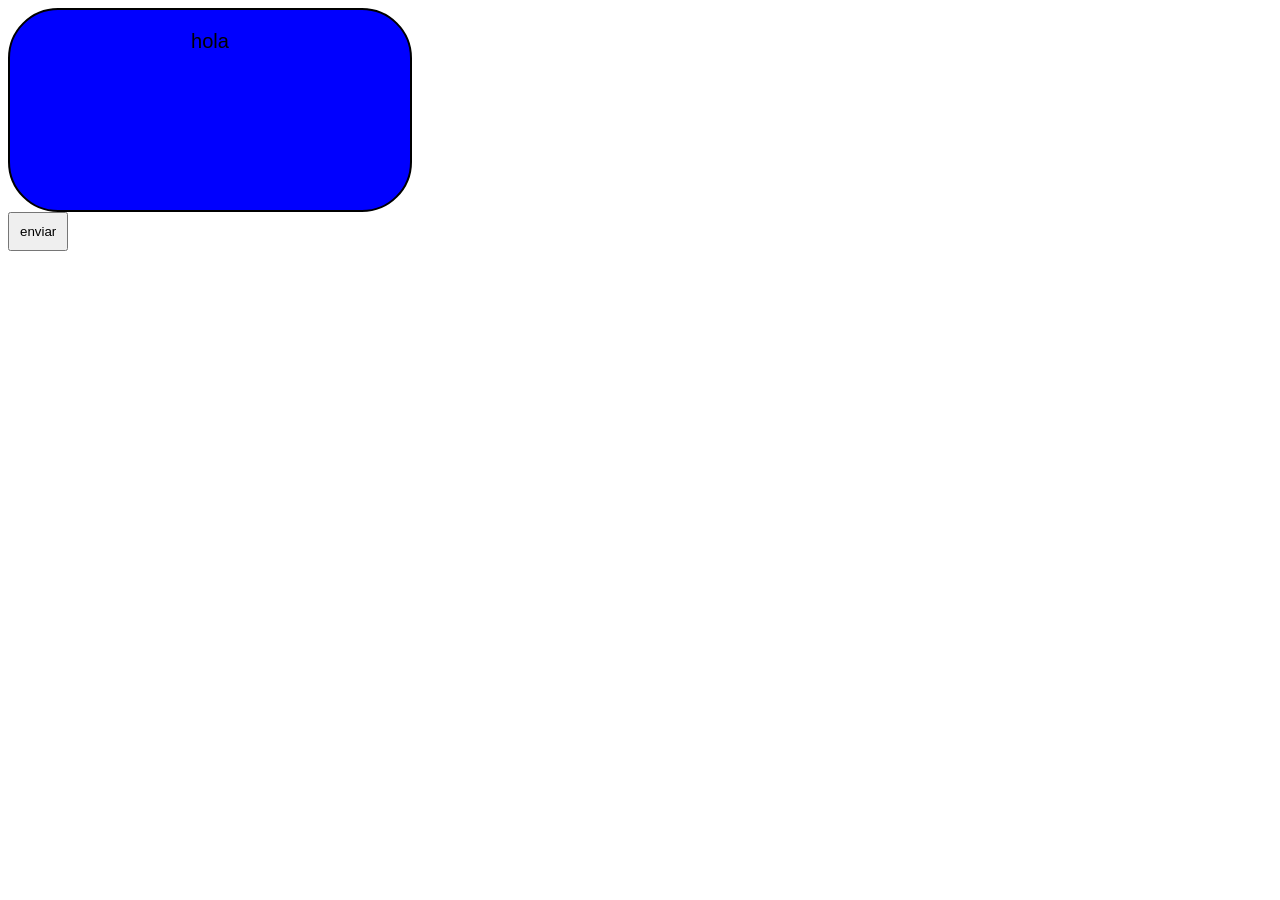
<file: css/index.HTML>
<!DOCTYPE html>
<html lang="en">
  <head>
    <meta charset="UTF-8" />
    <meta name="viewport" content="width=device-width, initial-scale=1.0" />
    <title>Propiedades basicas CSS</title>
  </head>
  <link rel="stylesheet" href="style.css" />
  <body>
    <div class="contenedor"><p>hola</p></div>
    <button class="button-div">enviar</button>
  </body>
</html>
</file>
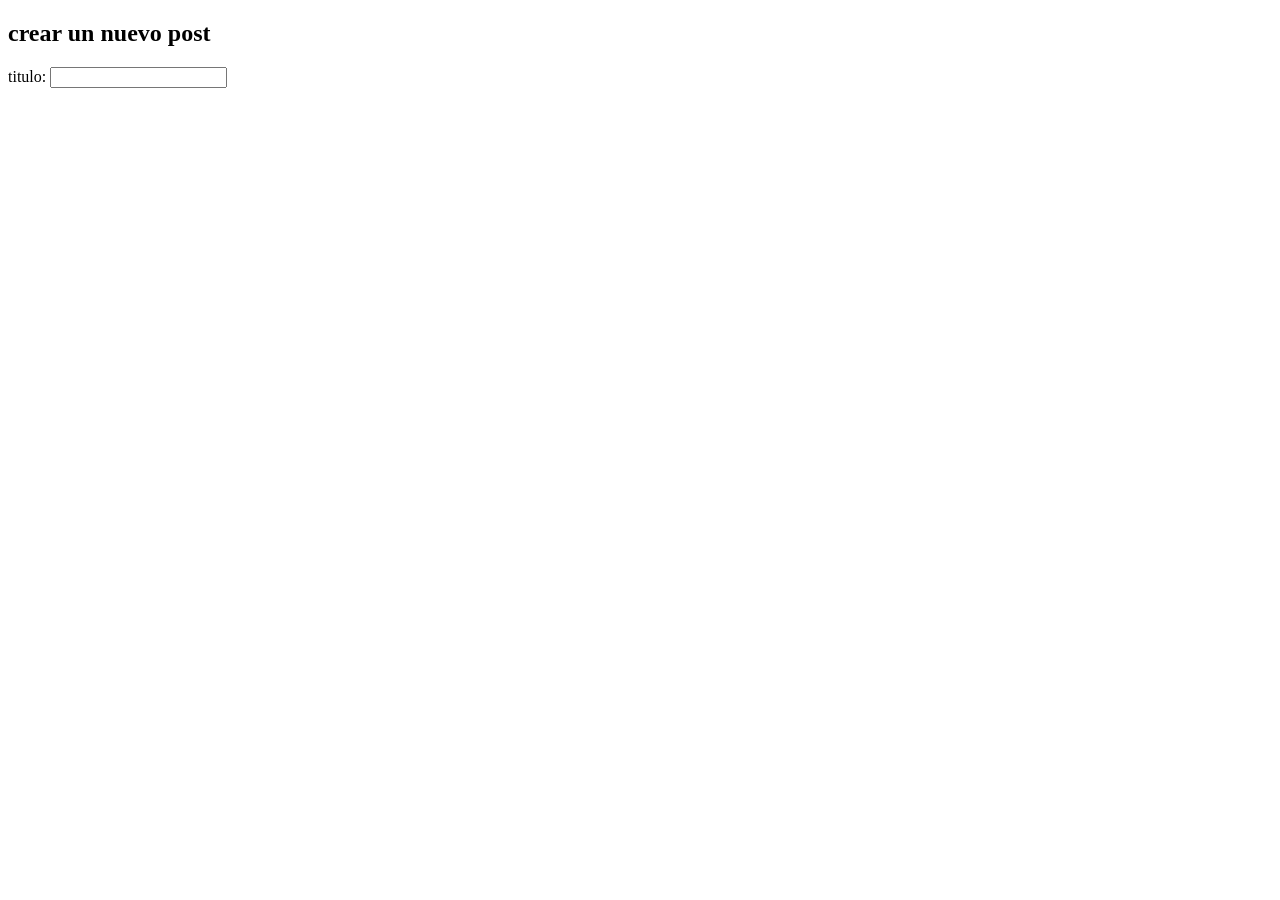
<file: ejemplosForm/index.html>
<!DOCTYPE html>
<html lang="en">
<head>
    <meta charset="UTF-8">
    <meta name="viewport" content="width=<device-width>, initial-scale=1.0">
    <title>Document</title>
</head>
<body>
    <h2>crear un nuevo post</h2>

    <form>
      <label for="title">titulo: </label></label>
      <!--input es el encargado de recibr el texto o datos que el usuario quiera-->
      <input type="text" id="title" name="title"/>
      <!--en el date lo cambiamos para ver que tipo de dato necesitamos, ejemplo el dia o la, fecha.-->

    <label 
    </form>
</body>
</html>
</file>
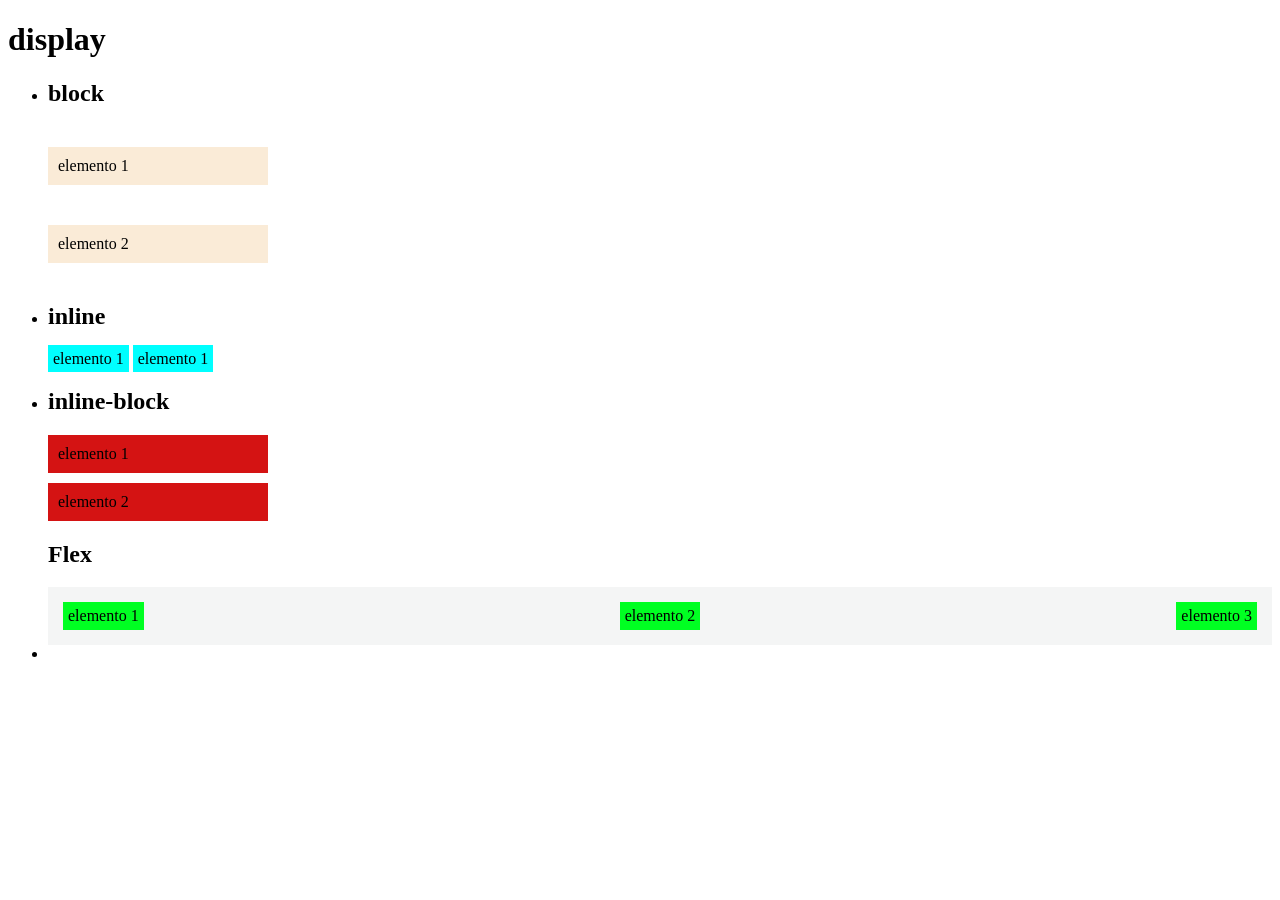
<file: Modelos de caja/index.html>
<!DOCTYPE html>
<html lang="en">
<head>
    <meta charset="UTF-8">
    <meta name="viewport" content="width=device-width, initial-scale=1.0">
    <link rel ="stylesheet" href="styles.css"/>
    <title>Modelo de caja</title>
    </head>
    <body>
        <div>
            <h1>display</h1>
            <ul>
                <li><h2>block</h2>
                
                    <div class="block">elemento 1</div>
                    <div class="block">elemento 2</div>
                </li>

                <li>
                    <h2>inline</h2>
                    <span class="inline">elemento 1</span>
                    <span class="inline">elemento 1</span>
                </li>

                <li>
                    <h2>inline-block</h2>
                    <div class="inline-block">elemento 1</div>
                    <div class="inline-block">elemento 2</div>
                </li>
                 <h2>Flex</h2>
                 <div class="flex-container">
                     <div class="flex-item">elemento 1</div>
                     <div class="flex-item">elemento 2</div>
                     <div class="flex-item">elemento 3</div>
                 </div>

                <li>

                </li>


            </ul>
        </div>
    </body>
    </html>
</file>
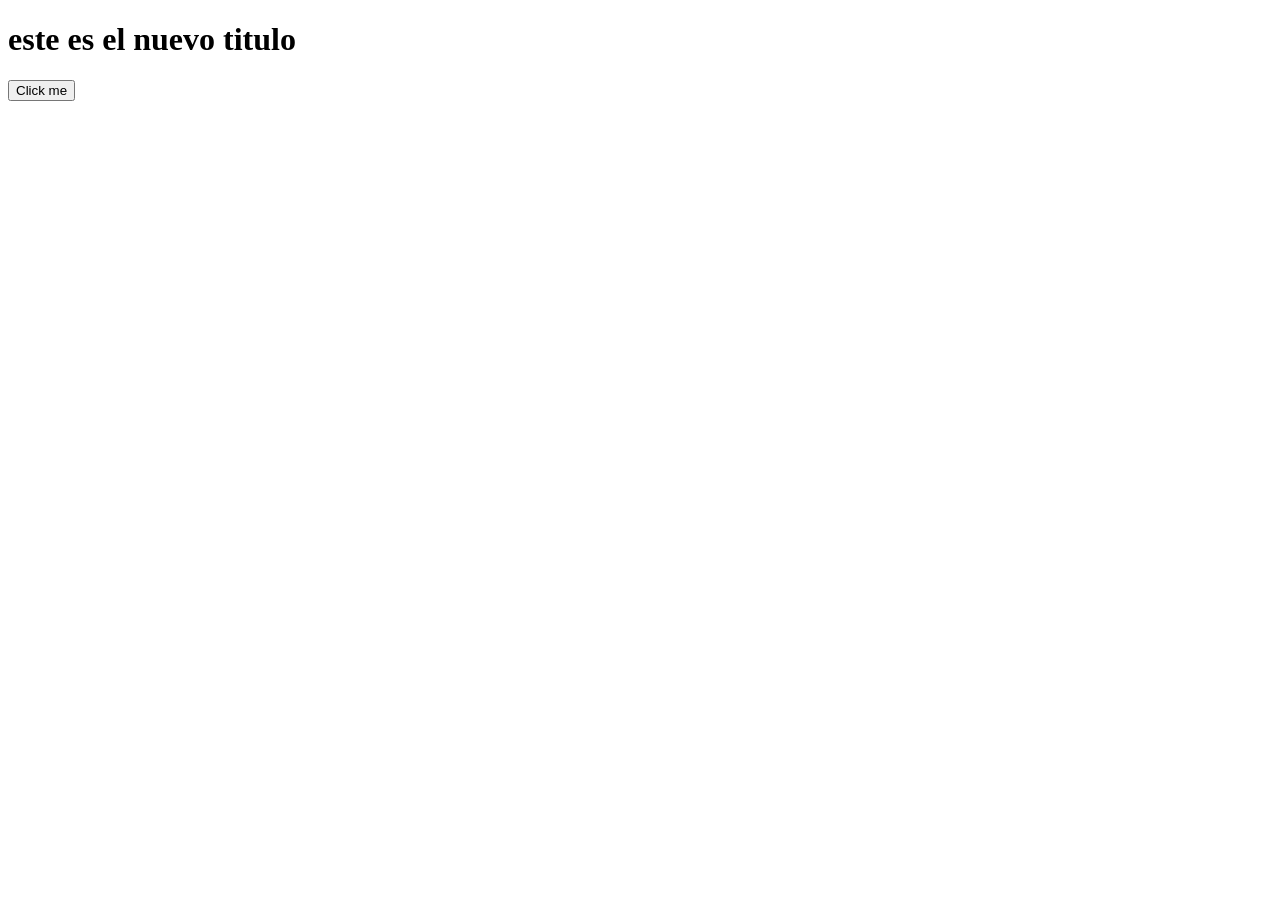
<file: javascript/manipulacion-dom/index.html>
<!DOCTYPE html>
<html lang="en">
<head>
    <meta charset="UTF-8">
    <meta name="viewport" content="width=device-width, initial-scale=1.0">
    <title>Manipulacion del DOM</title>
</head>
<body>
    <H1 id="titulo" >ETEC 5to D</H1>
    <button id="boton">Click me</button>
    <script src="script.js"></script>
</body>
</html>
</file>
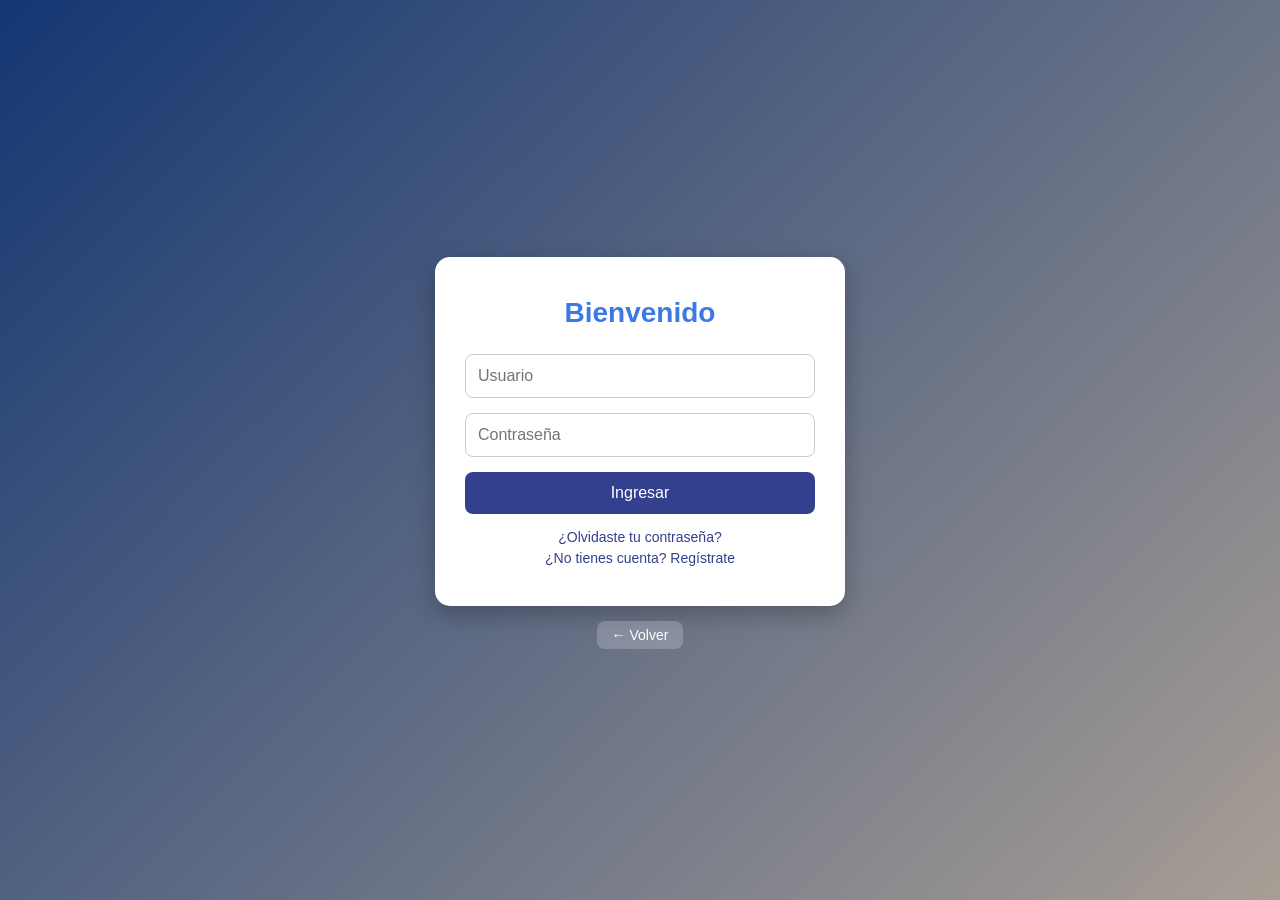
<file: Modelos de caja/ejercicio 2 caja/index.html>
<!DOCTYPE html>
<html lang="es">
  <head>
    <meta charset="UTF-8" />
    <meta name="viewport" content="width=device-width, initial-scale=1.0" />
    <title>Ejercicio 2</title>
    <link rel="stylesheet" href="styles.css" />
  </head>
  <body>
    <div class="contenedor">
      <div class="card">
        <h1 class="titulo">Bienvenido</h1>
        <input class="input" type="text" placeholder="Usuario" />
        <input class="input" type="password" placeholder="Contraseña" />
        <button class="submit">Ingresar</button>

        <div class="links">
          <a href="#">¿Olvidaste tu contraseña?</a>
          <a href="#">¿No tienes cuenta? Regístrate</a>
        </div>
      </div>
      <div class="volver">
        <a href="#">← Volver</a>
      </div>
    </div>
  </body>
</html>
</file>
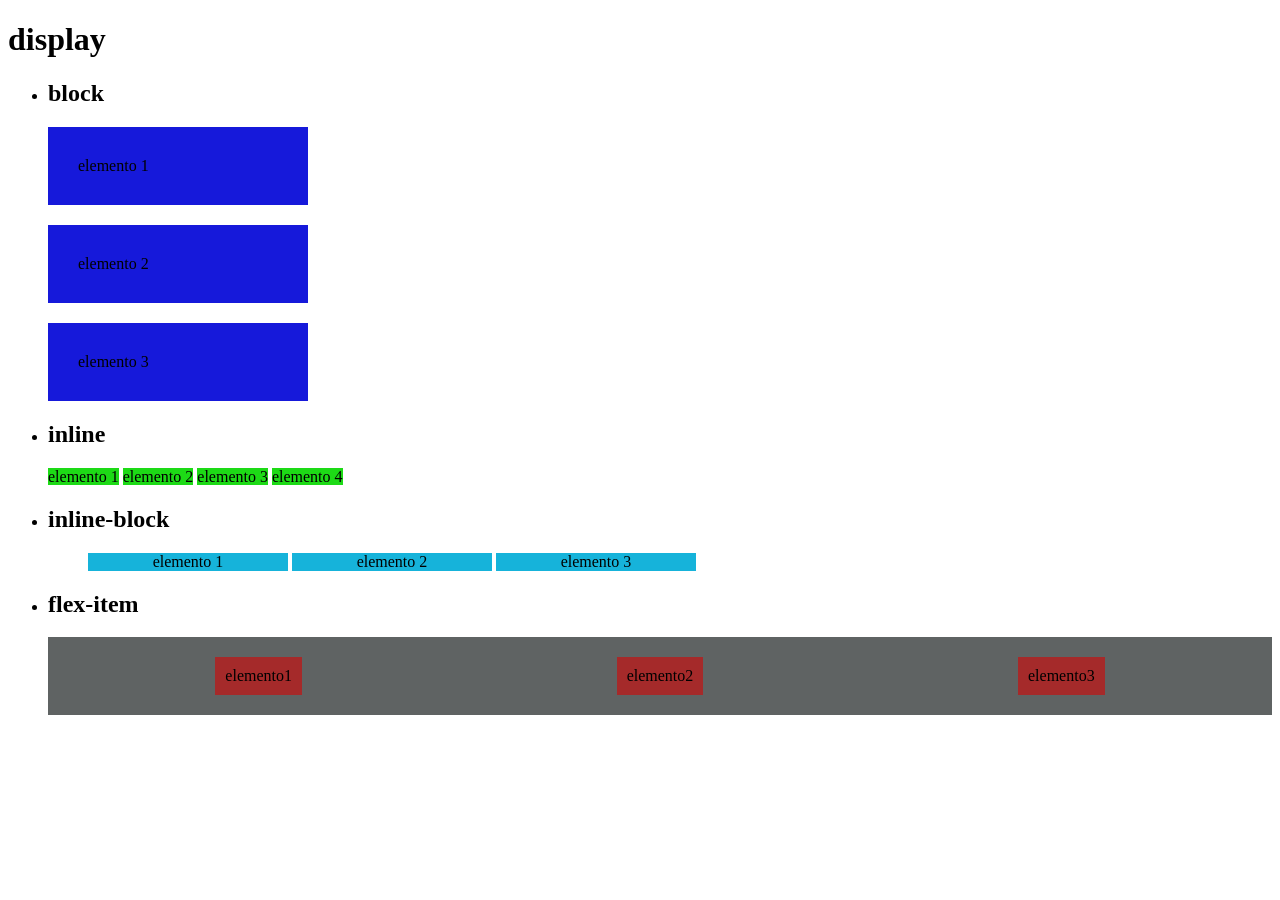
<file: Modelos de caja/Ejercicios modelo cajas/index.html>
<!DOCTYPE html>
<html lang="en">
  <head>
    <meta charset="UTF-8" />
    <meta name="viewport" content="width=device-width, initial-scale=1.0" />
    <link rel="stylesheet" href="styles.css" />
    <title>Ejercicos modelo caja</title>
  </head>
  <body>
    <div>
      <h1>display</h1>
      <ul>
        <li>
          <h2>block</h2>

          <div class="block">elemento 1</div>
          <div class="block">elemento 2</div>
          <div class="block">elemento 3</div>
        </li>

        <li>
          <h2>inline</h2>
          <span class="inline">elemento 1</span>
          <span class="inline">elemento 2</span>
          <span class="inline">elemento 3</span>
          <span class="inline">elemento 4</span>
        </li>

        <li>
          <h2>inline-block</h2>
          <ul>
            <li class="inline-block">elemento 1</li>
            <li class="inline-block">elemento 2</li>
            <li class="inline-block">elemento 3</li>
          </ul>
        </li>

        <li>
          <h2>flex-item</h2>
          <div class="flex-container">
            <div class="flex-item">elemento1</div>
            <div class="flex-item">elemento2</div>
            <div class="flex-item">elemento3</div>
          </div>
        </li>
      </ul>
    </div>
  </body>
</html>
</file>
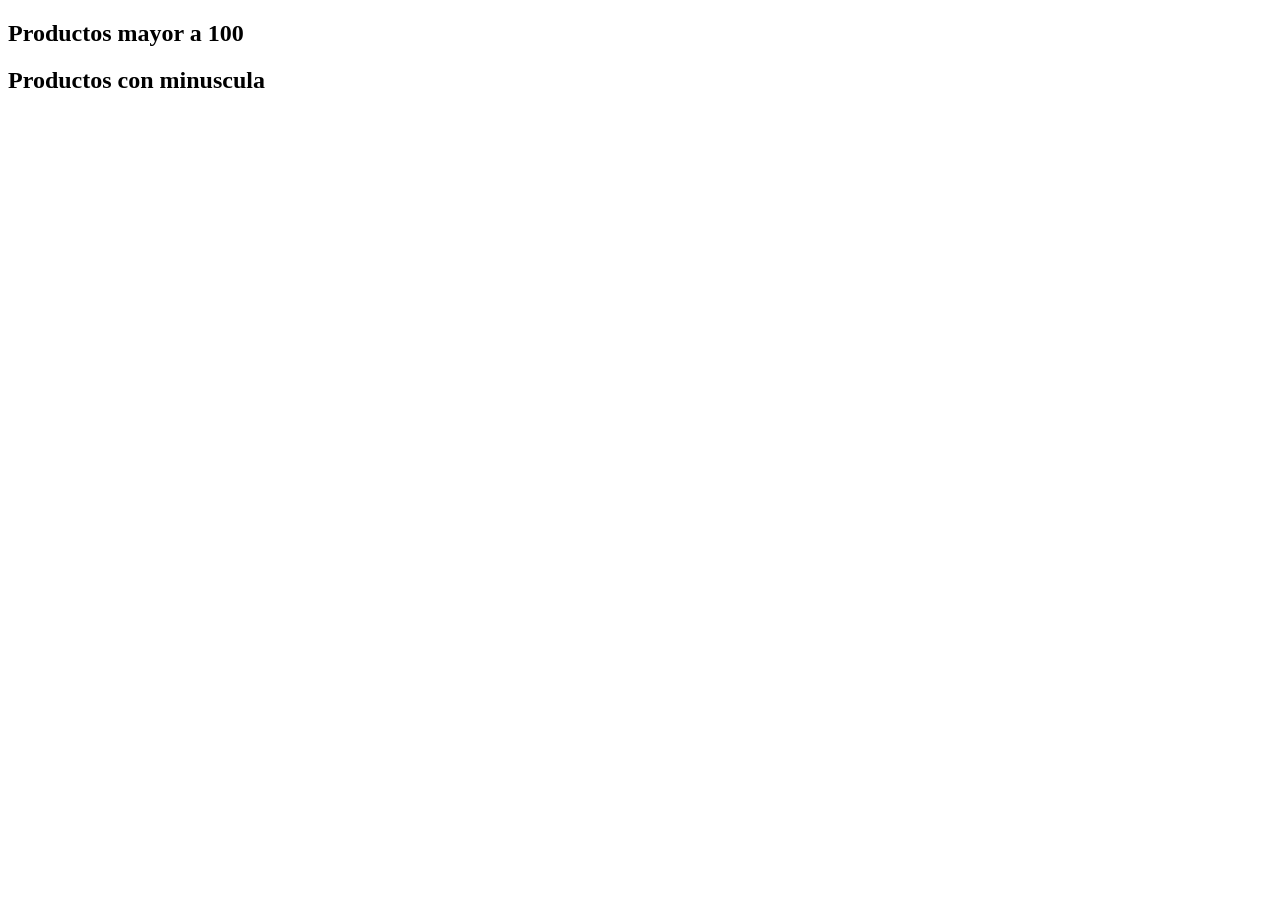
<file: prueba/prueba.html>
<!DOCTYPE html>
<html lang="en">
<head>
    <meta charset="UTF-8">
    <meta name="viewport" content="width=device-width, initial-scale=1.0">
    <title>PRUEBA</title>
</head>
<body>
    <h2>Productos mayor a 100</h2>
     <div id="productos"></div>

    <h2>Productos con minuscula</h2>
     <div id="productos"></div>


    
</body>
</html>
</file>
<file: css/style.css>
/*comentarios*/

/*selectores*/

/*eiqueta*/
/*modificamos directamente la etiqueta
a la cual estamos apuntando*/

p {
  color: #000;
}

/*clase*/
.button-custom {
  color: blue;
}

/*ID*/
#titulo {
  color: white;
}

.contenedor {
  color: blue; /*modifica el color de la letra*/
  background-color: blue; /*color del fondo*/
  font-size: 20px; /*tamaño de la letra*/
  font-family: Arial, Helvetica, sans-serif; /*tipografia*/
  text-align: center; /*alineacion de texto*/
  border: 2px solid black;
  border-radius: 50px; /*redodnde lo bordes*/
  width: 400px; /*el tamaño del ancho*/
  height: 200px; /*el tamaño del largo*/
}
.button-div {
  padding: 10px; /*distancia de el elemento hacia la linea del borde/*
    margin: 10px;/*distancia desde los bordes hacia afuera*/
}

.contenedor-flexible {
  display: flex;
}
</file>
<file: Modelos de caja/styles.css>
.block{
    display: block;
    width: 200px;
    background-color: antiquewhite;
    padding: 10px;
    margin: 40px 0;
}
.inline{
    display: inline;
    background-color: aqua;
    padding: 5px;
}
.inline-block{
    display: block;
    width: 200px;
    background-color: rgb(212, 19, 19);
    padding: 10px;
    margin: 10px 0;
}

.flex-item{
    background-color: rgb(0, 255, 34);
    padding: 5px;
    margin: 5px;
}
.flex-container{
    display: flex;
    justify-content: space-between;
    background-color: rgb(244, 245, 245);
    padding: 10px;

}
</file>
<file: Modelos de caja/ejercicio 2 caja/styles.css>
/* Fondo general */
body {
  margin: 0;
  font-family: Arial, Helvetica, sans-serif;
  background: linear-gradient(135deg, #133672, #a89e95);
  display: flex;
  justify-content: center;
  align-items: center;
  height: 100vh;
}
/* Contenedor principal */
.contenedor {
  display: flex;
  flex-direction: column;
  align-items: center;
}

/* Tarjeta de login */
.card {
  background: #fff;
  padding: 40px 30px;
  border-radius: 15px;
  box-shadow: 0px 8px 25px rgba(0, 0, 0, 0.25);
  text-align: center;
  width: 350px;
  display: flex;
  flex-direction: column;
  gap: 15px;
}

/* Título */
.titulo {
  margin: 0 0 10px;
  color: #3b79e3;
  font-size: 28px;
}

/* Inputs */
.input {
  padding: 12px;
  border: 1px solid #ccc;
  border-radius: 8px;
  font-size: 16px;
  outline: none;
  transition: 0.2s;
}
.input:focus {
  border-color: #759edc;
  box-shadow: 0px 0px 5px #759edc;
}

/* Botón */
.submit {
  background: #32408e;
  color: white;
  border: none;
  padding: 12px;
  font-size: 16px;
  border-radius: 8px;
  cursor: pointer;
  transition: background 0.3s;
}
.submit:hover {
  background: #2a3574;
}

/* Links */
.links {
  display: flex;
  flex-direction: column;
  gap: 5px;
  font-size: 14px;
}
.links a {
  color: #32408e;
  text-decoration: none;
  transition: color 0.3s;
}
.links a:hover {
  color: #1b224d;
}

/* Botón de volver */
.volver {
  margin-top: 20px;
}
.volver a {
  color: white;
  text-decoration: none;
  font-size: 14px;
  background: rgba(255, 255, 255, 0.2);
  padding: 6px 15px;
  border-radius: 8px;
  transition: background 0.3s;
}
.volver a:hover {
  background: rgba(255, 255, 255, 0.4);
}
</file>
<file: Modelos de caja/Ejercicios modelo cajas/styles.css>
.block {
  display: block;
  width: 200px;
  background-color: rgb(22, 25, 218);
  margin: 20px 0;
  padding: 30px;
}
.inline {
  display: inline;
  background-color: rgb(29, 218, 22);
  margin: 20px 0;
  width: 50px;
  height: 500px;
}
.inline-block {
  display: inline-block;
  width: 200px;
  text-align: center;
  background-color: rgb(22, 179, 218);
  list-style: none;
}
.flex-container {
  display: flex;
  justify-content: space-around;
  background-color: rgb(95, 99, 99);
  padding: 10px;
}
.flex-item {
  background-color: brown;
  margin: 10px;
  padding: 10px;
}
</file>
